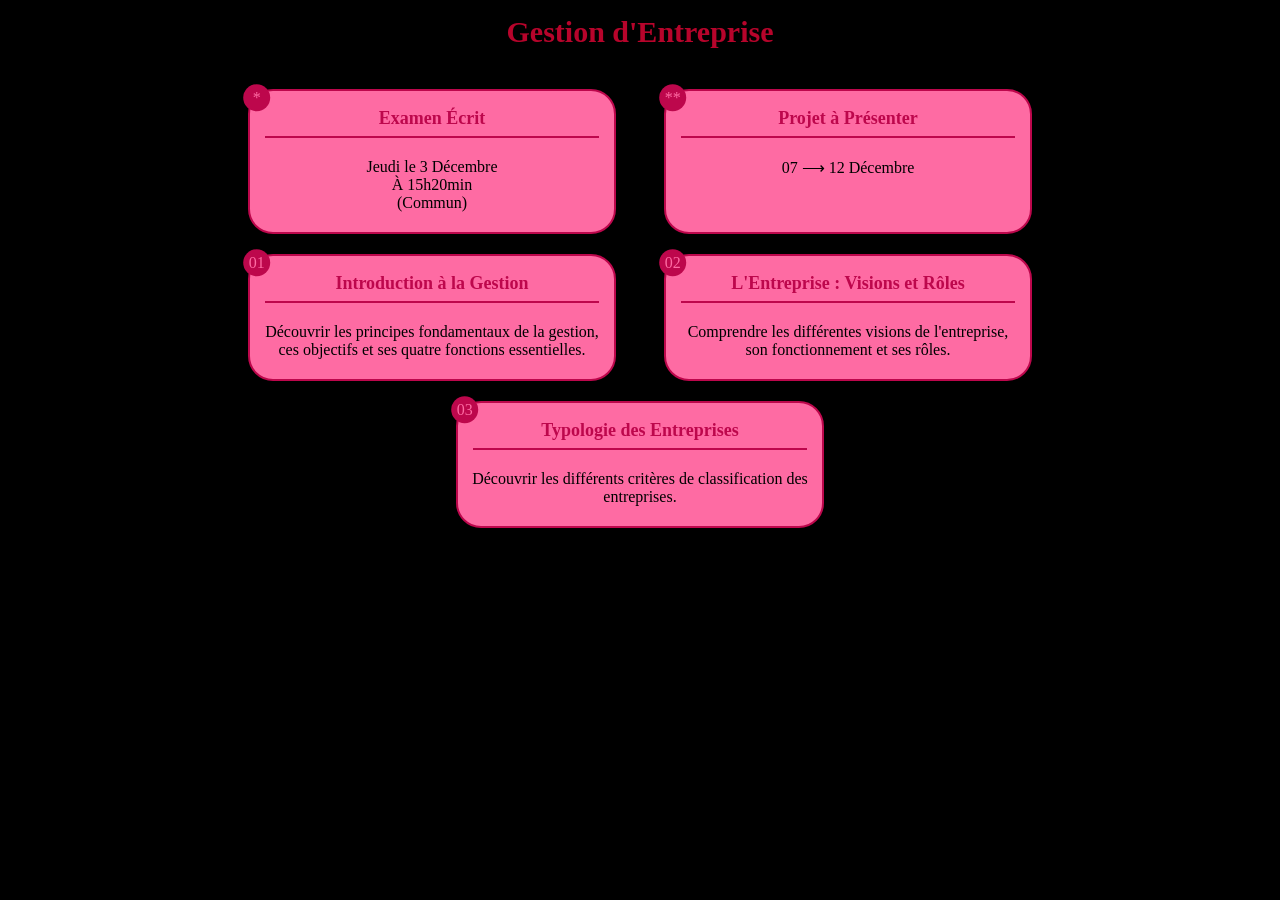
<file: index.html>
<!DOCTYPE html>
<html lang="fr">
<head>
    <meta charset="UTF-8">
    <meta name="viewport" content="width=device-width, initial-scale=1.0">
    <title>Document</title>
    <link rel="stylesheet" href="Cours/style.css">
    <style>
        card-container{
            justify-content:space-evenly;
            align-items: stretch;
        }
        .card{
            all: unset;
            display: block;
            cursor: pointer;
            position: relative;
            border: 2px solid var(--card);
            padding: 10px 10px 20px;
            min-width: 300px;
            width: 40%;
            margin: 10px;

            background-color: var(--card-bg);
            border-radius: 25px;
            text-align: center;
        }
    </style>
</head>
<body>
    <titre>Gestion d'Entreprise</titre>
    <card-container></card-container>
    
    <script>
        const iframe = 
        cardCont = document.querySelector("card-container");
        const courses = {
            "*": {"path": "Cours/Examen.html", "label" : "Examen Écrit", "desc" : "Jeudi le 3 Décembre<br>À 15h20min<br>(Commun)" },
            "**": {"path": "Cours/Projet.html", "label" : "Projet à Présenter", "desc" : "07 &longrightarrow; 12 Décembre" },
            "01": {"path": "Cours/Section 01.html", "label" : "Introduction à la Gestion", "desc" : "Découvrir les principes fondamentaux de la gestion, ces objectifs et ses quatre fonctions essentielles." },
            "02": {"path": "Cours/Section 02.html", "label" : "L'Entreprise : Visions et Rôles", "desc" : "Comprendre les différentes visions de l'entreprise, son fonctionnement et ses rôles." },
            "03": {"path": "Cours/Section 03.html", "label" : "Typologie des Entreprises", "desc" : "Découvrir les différents critères de classification des entreprises." },
        }
        for (const cours of Object.entries(courses)) {
            console.log(cours);
            
            cardCont.innerHTML += `
                <a class="card" target="_self" href="${cours[1].path}">
                    <card-number>${cours[0]}</card-number>
                    <card-title>${cours[1].label}</card-title>
                    <card-content>${cours[1].desc}</card-content>
                </a>
            `
            
        }


    </script>
</body>
</html>
</file>
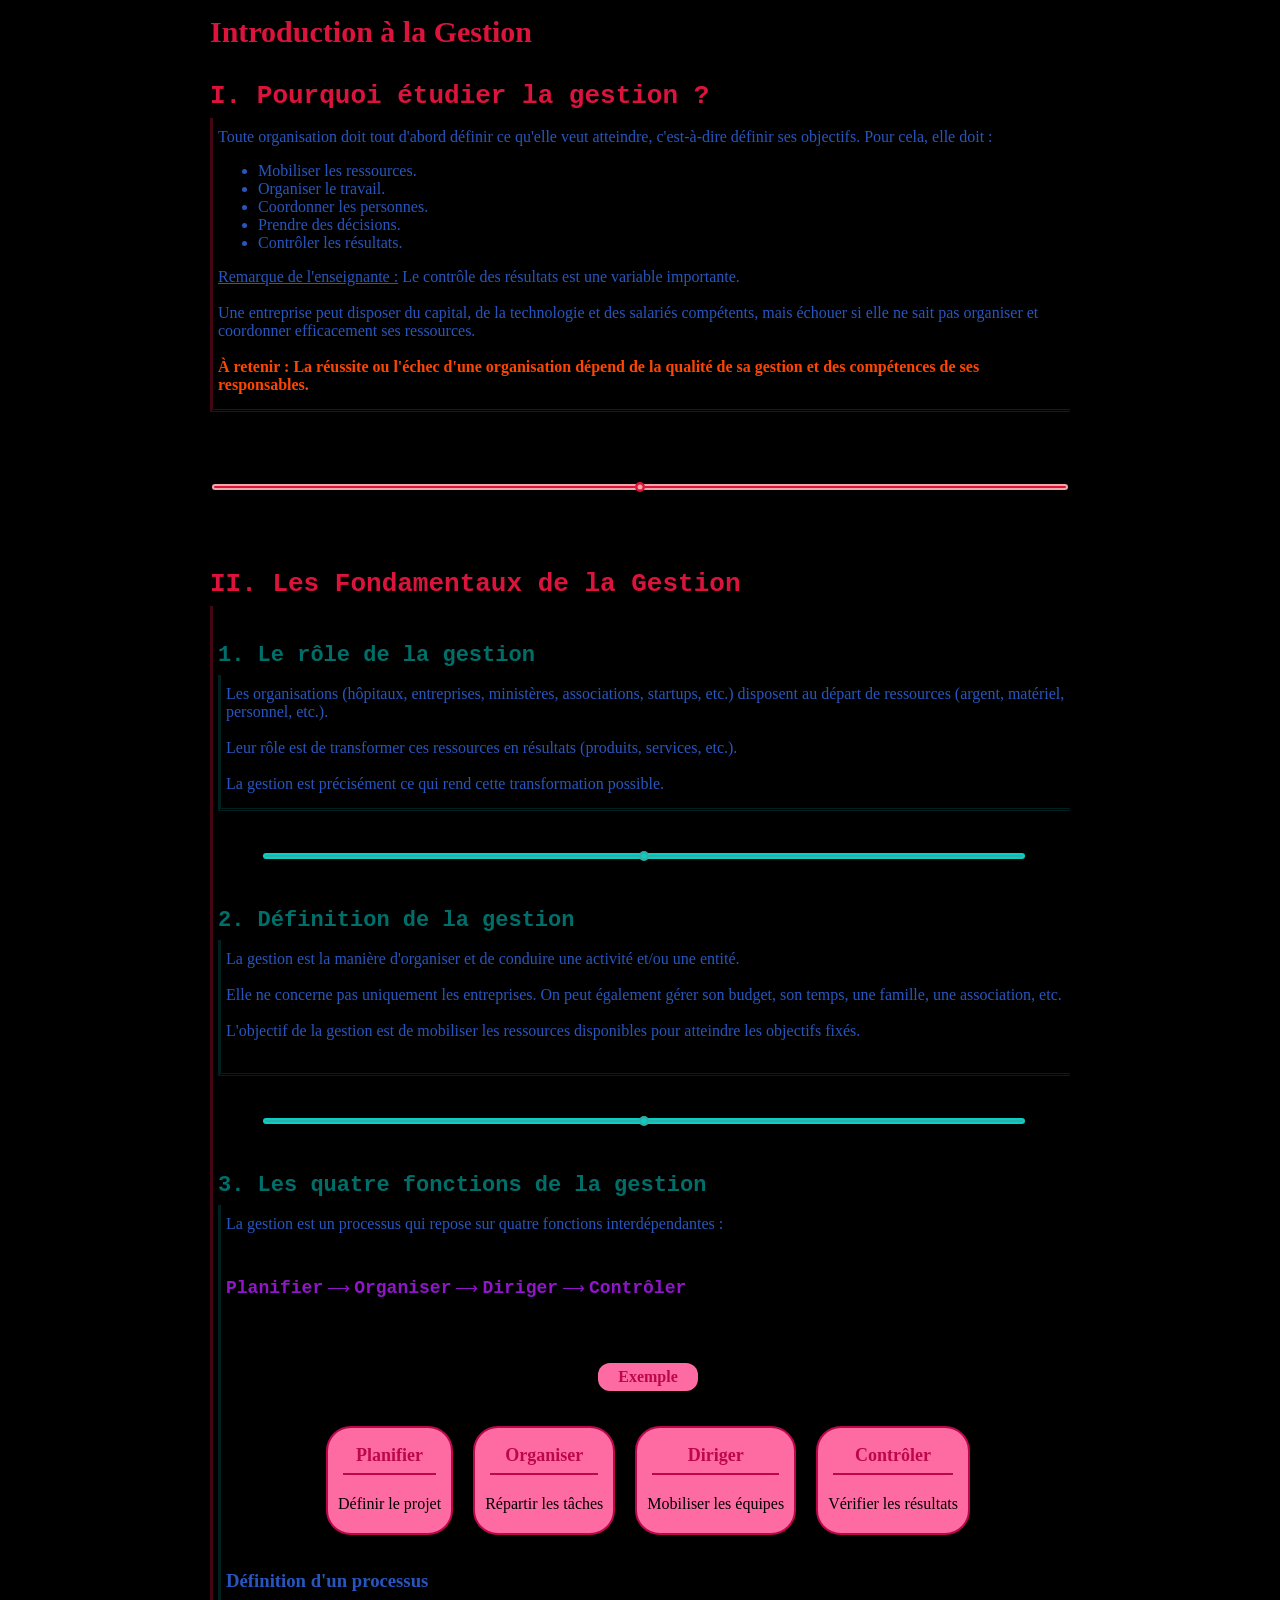
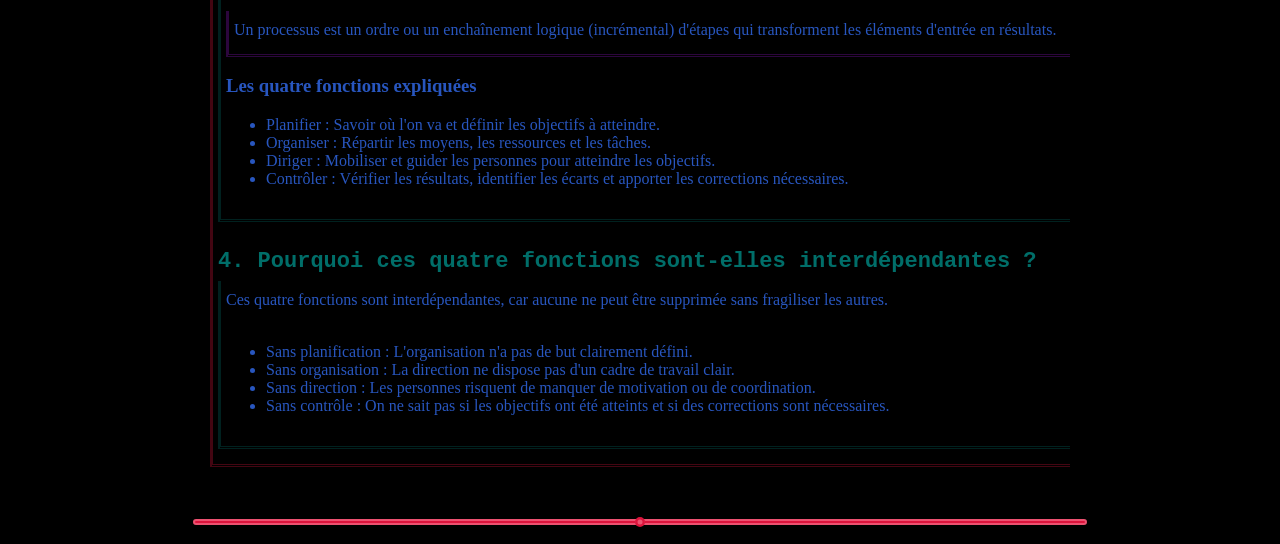
<file: Cours/Chapitre 01.html>
<!DOCTYPE html>
<html lang="en">
<head>
    <meta charset="UTF-8">
    <meta name="viewport" content="width=device-width, initial-scale=1.0">
    <title>La Gestion</title>
    <link rel="stylesheet" href="style.css">
</head>
<body>
<titre pointer onclick="window.location.href='../index.html'" inline-block rouge soft st-w="1" st-c="var(--rouge)">
    Introduction à la Gestion
</titre>

<st1>I. Pourquoi étudier la gestion ?</st1>
        
<pad>
    Toute organisation doit tout d'abord définir ce qu'elle veut atteindre, c'est-à-dire définir ses objectifs. Pour cela, elle doit :
    <ul>
        <li>Mobiliser les ressources.</li>
        <li>Organiser le travail.</li>
        <li>Coordonner les personnes.</li>
        <li>Prendre des décisions.</li>
        <li>Contrôler les résultats.</li> 
        
    </ul>
    <u>Remarque de l'enseignante :</u> Le contrôle des résultats est une variable importante. <br><br>

    Une entreprise peut disposer du capital, de la technologie et des salariés compétents, mais échouer si elle ne sait pas organiser et coordonner efficacement ses ressources. <br><br>
    
    <remarque>À retenir : La réussite ou l'échec d'une organisation dépend de la qualité de sa gestion et des compétences de ses responsables.</remarque>

</pad>

<sep1><sp></sp></sep1>


<st1>II. Les Fondamentaux de la Gestion</st1>
    <pad>
        <st2>1. Le rôle de la gestion</st2>
        <pad>
            Les organisations (hôpitaux, entreprises, ministères, associations, startups, etc.) disposent au départ de ressources (argent, matériel, personnel, etc.).<br><br>
            
            Leur rôle est de transformer ces ressources en résultats (produits, services, etc.).<br><br>
            
            La gestion est précisément ce qui rend cette transformation possible.
    
        </pad>
    

        <sep2><sp></sp></sep2>


        <st2>2. Définition de la gestion</st2>
    
        <pad>
            La gestion est la manière d'organiser et de conduire une activité et/ou une entité. <br><br>
            
            Elle ne concerne pas uniquement les entreprises. On peut également gérer son budget, son temps, une famille, une association, etc. <br><br>
            
            L'objectif de la gestion est de mobiliser les ressources disponibles pour atteindre les objectifs fixés. <br><br>
        </pad>


        <sep2><sp></sp></sep2>


        <st2>3. Les quatre fonctions de la gestion</st2>
    
        <pad>
            La gestion est un processus qui repose sur quatre fonctions interdépendantes : <br><br>
            
            <st3 style="display: inline-block;">Planifier</st3>
            <span style="color: var(--stitre3);">&longrightarrow;</span>
            <st3 style="display: inline-block;">Organiser</st3>
            <span style="color: var(--stitre3);">&longrightarrow;</span>
            <st3 style="display: inline-block;">Diriger</st3>
            <span style="color: var(--stitre3);">&longrightarrow;</span>
            <st3 style="display: inline-block;">Contrôler</st3>
            
            <br><br>
            
            <card-caption>Exemple</card-caption>
            <card-container>
                <card>
                    <card-title>Planifier</card-title>
                    <card-content>Définir le projet</card-content>
                </card>
                <card>
                    <card-title>Organiser</card-title>
                    <card-content>Répartir les tâches</card-content>
                </card>
                <card>
                    <card-title>Diriger</card-title>
                    <card-content>Mobiliser les équipes</card-content>
                </card>
                <card>
                    <card-title>Contrôler</card-title>
                    <card-content>Vérifier les résultats</card-content>
                </card>
            </card-container>
    
            <h3>Définition d'un processus</h3>
            <pad>
                Un processus est un ordre ou un enchaînement logique (incrémental) d'étapes qui transforment les éléments d'entrée en résultats.
            </pad>
            
            <h3>Les quatre fonctions expliquées</h3>
            
            <ul>
                <li>Planifier : Savoir où l'on va et définir les objectifs à atteindre.</li>
                <li>Organiser : Répartir les moyens, les ressources et les tâches.</li>
                <li>Diriger : Mobiliser et guider les personnes pour atteindre les objectifs.</li>
                <li>Contrôler : Vérifier les résultats, identifier les écarts et apporter les corrections nécessaires.</li>
            </ul>
        </pad>


        <st2>4. Pourquoi ces quatre fonctions sont-elles interdépendantes ?</st2>
        <pad>
            Ces quatre fonctions sont interdépendantes, car aucune ne peut être supprimée sans fragiliser les autres. <br><br>
            
            <ul>
                <li>Sans planification : L'organisation n'a pas de but clairement défini.</li>
                <li>Sans organisation : La direction ne dispose pas d'un cadre de travail clair.</li>
                <li>Sans direction : Les personnes risquent de manquer de motivation ou de coordination.</li>
                <li>Sans contrôle : On ne sait pas si les objectifs ont été atteints et si des corrections sont nécessaires.</li>
    
            </ul>
        </pad>
    </pad>
<sep0><sp></sp></sep0>
</body>
</html>
</file>
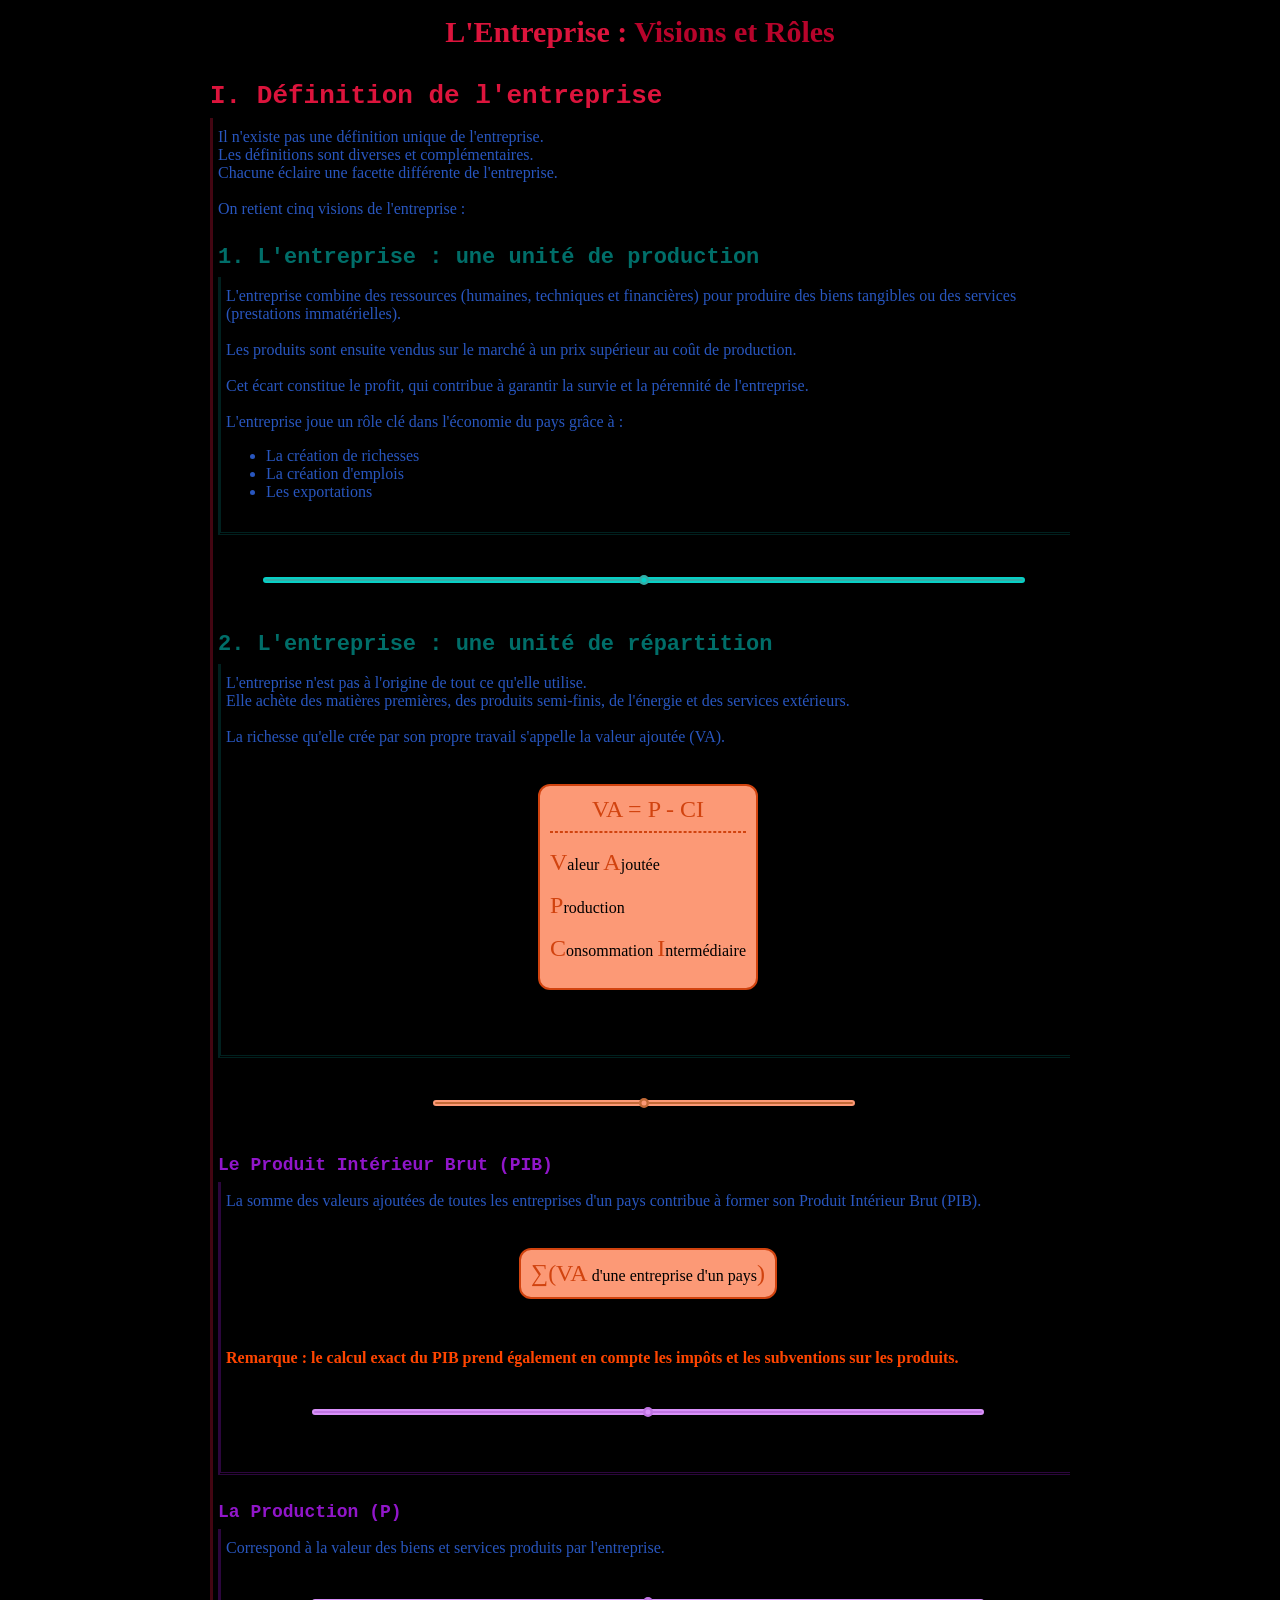
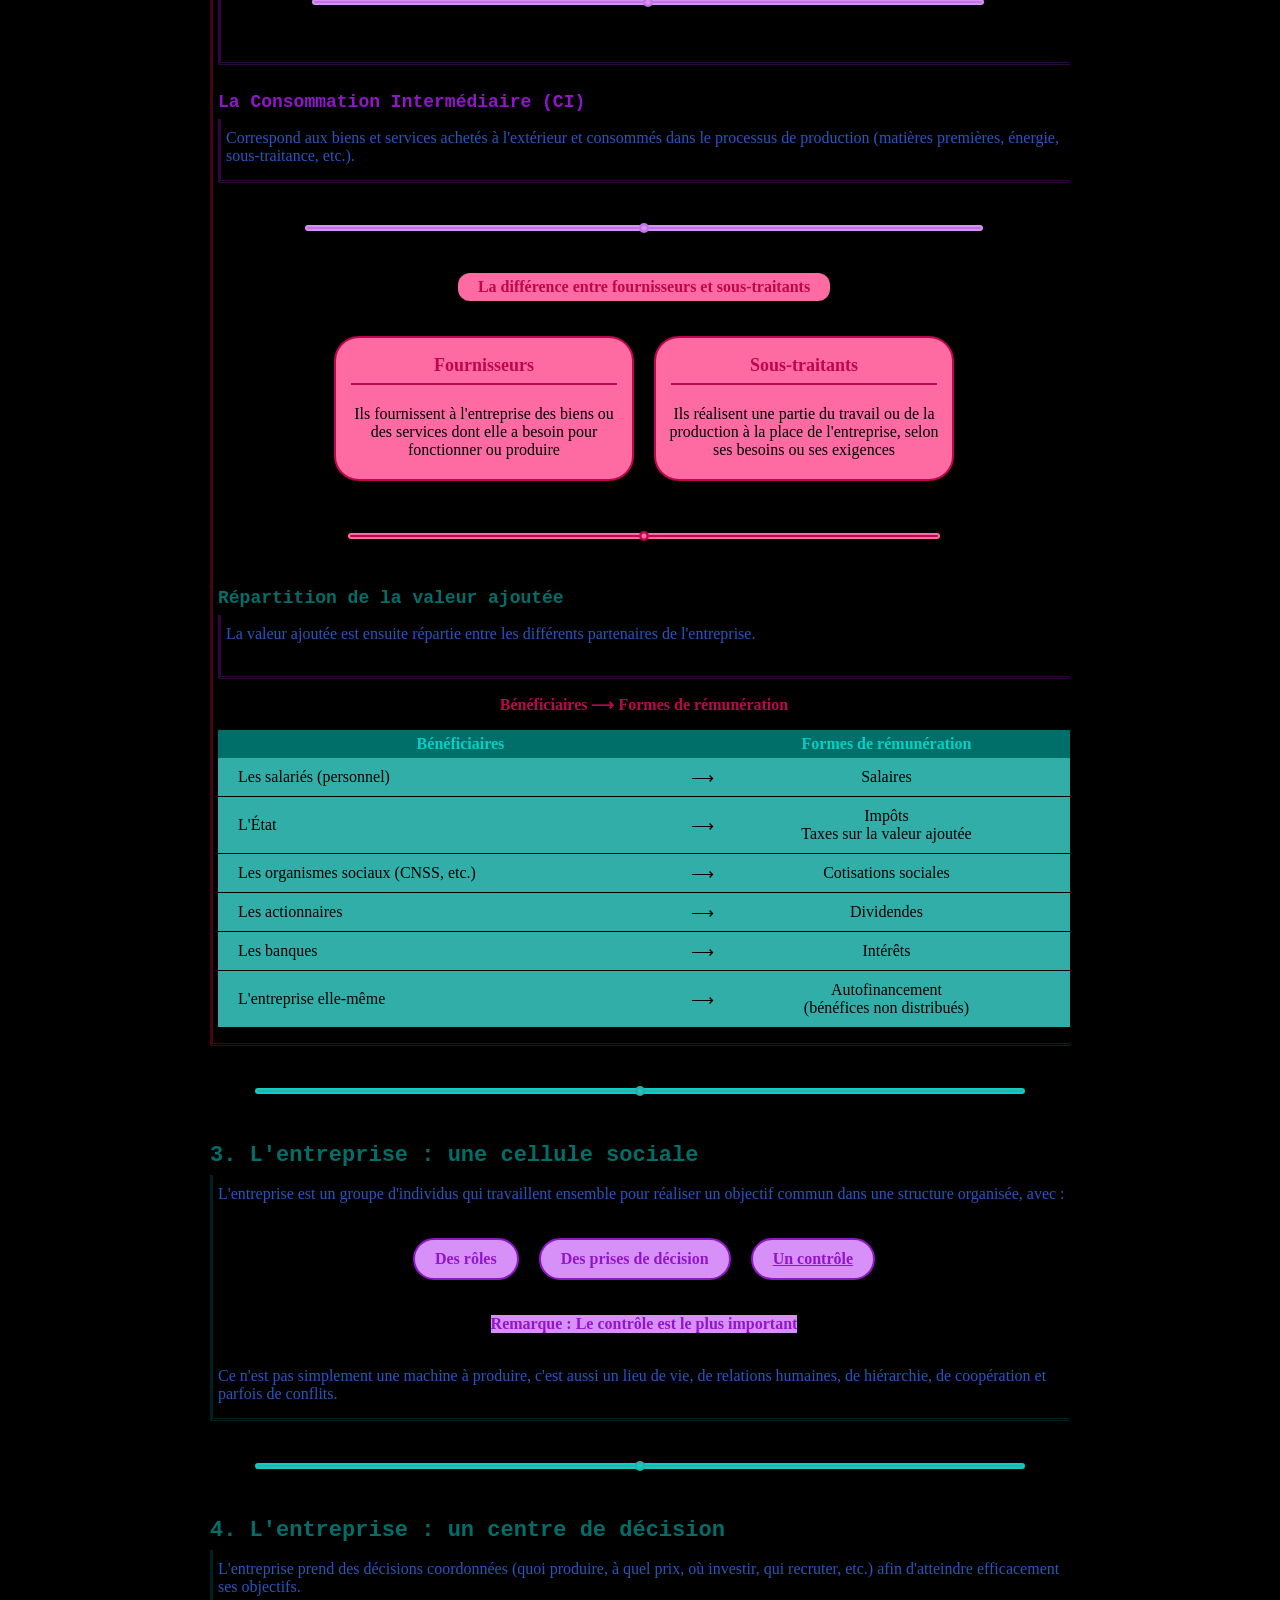
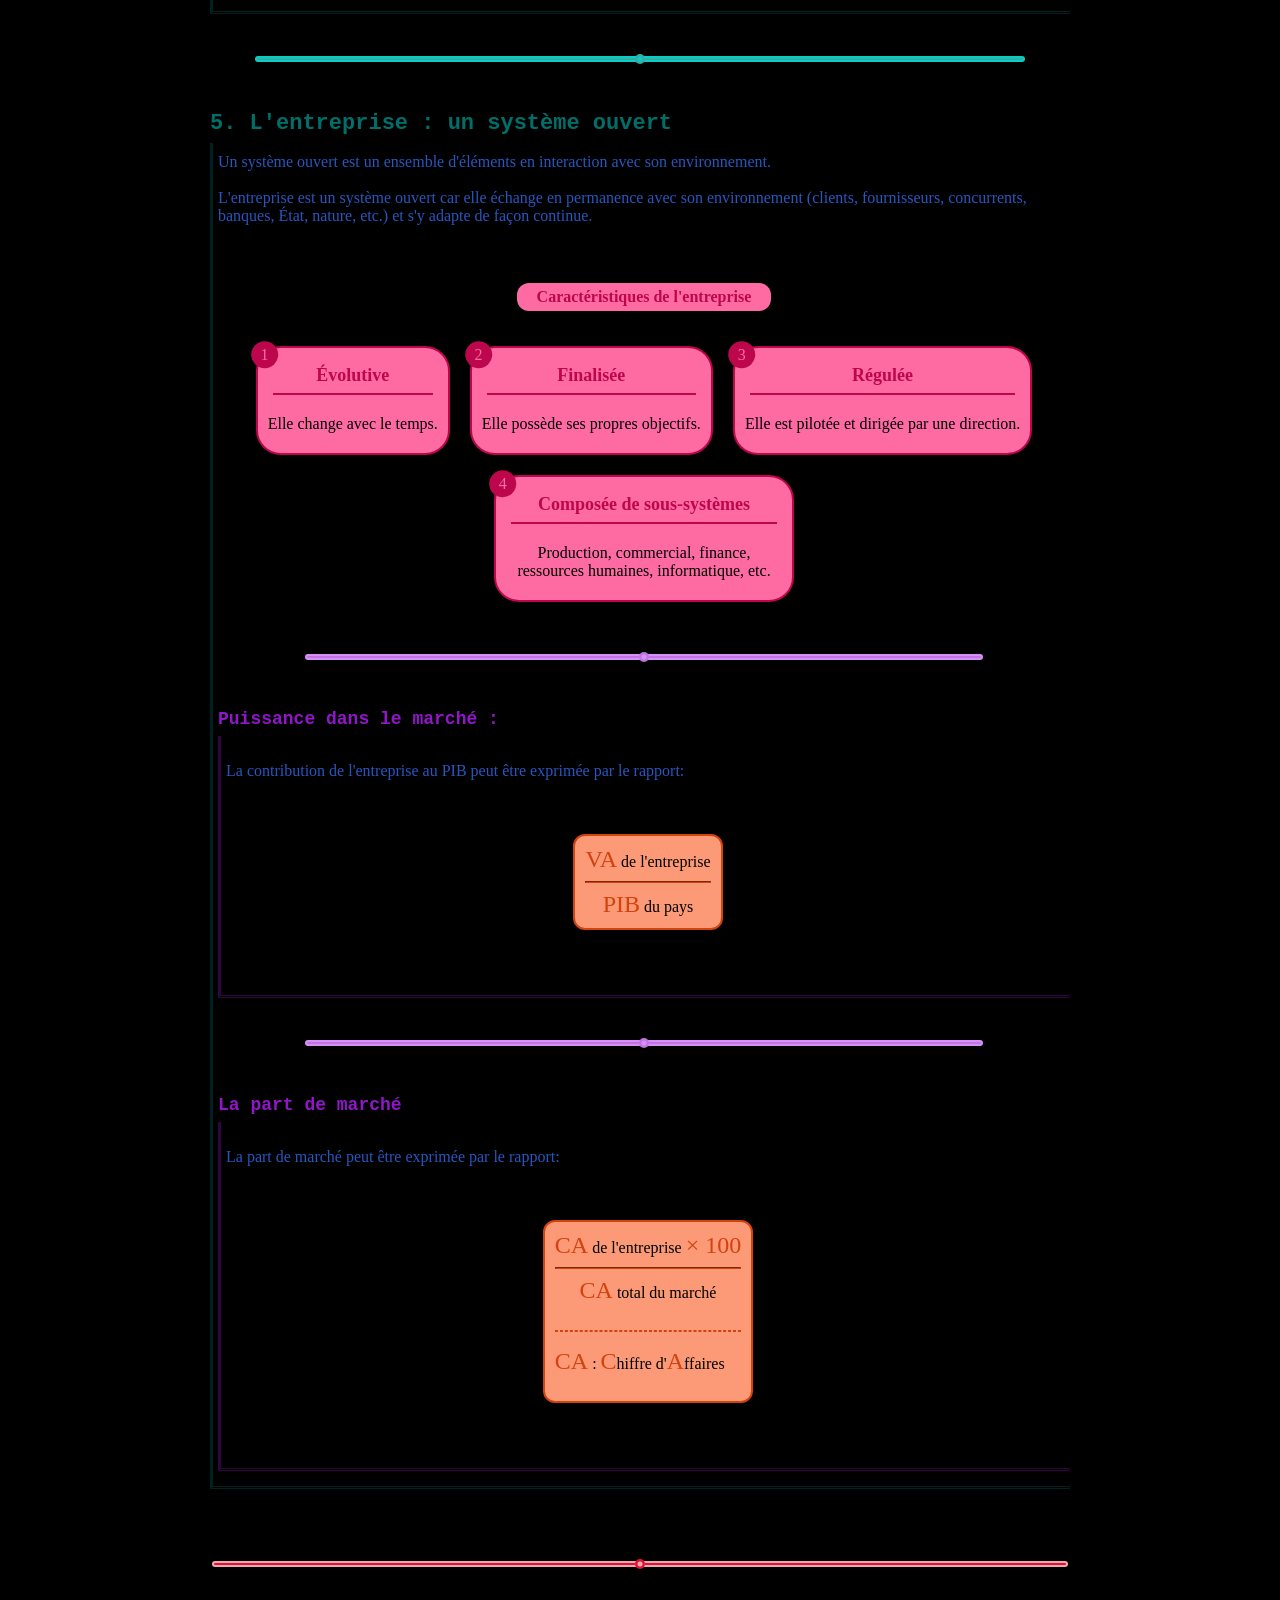
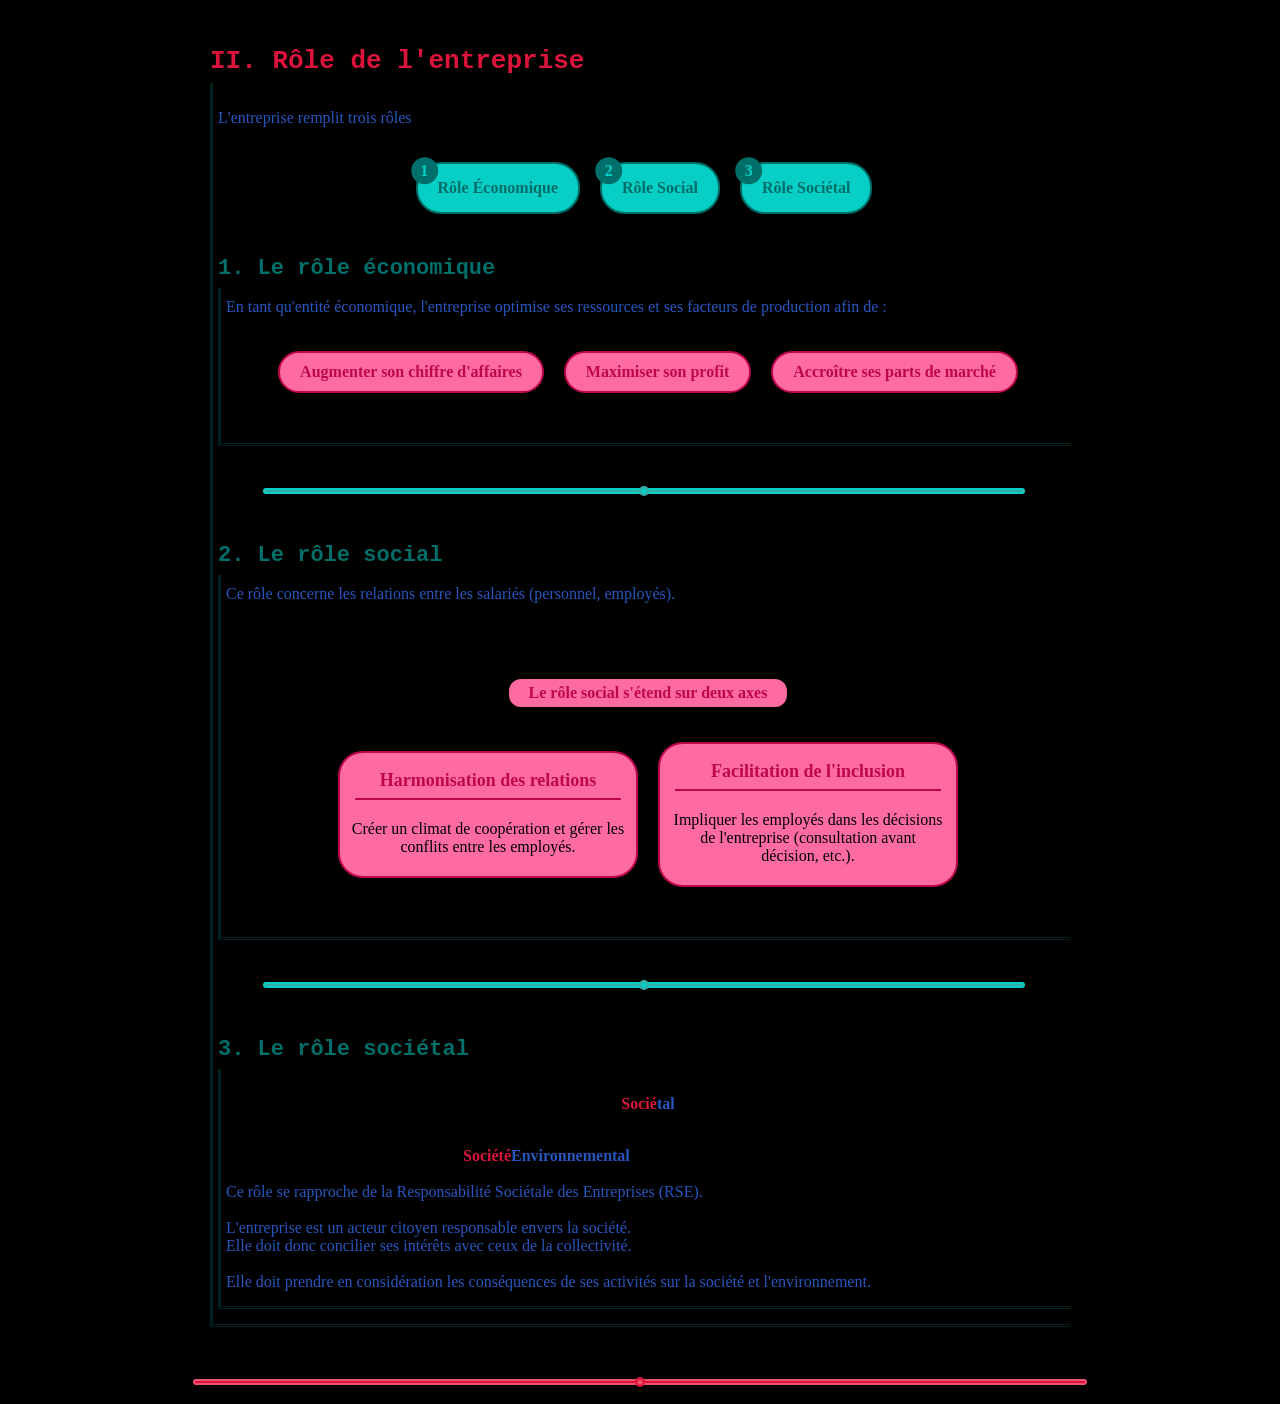
<file: Cours/Chapitre 02.html>
<!DOCTYPE html>
<html lang="fr">
<head>
    <meta charset="UTF-8">
    <meta name="viewport" content="width=device-width, initial-scale=1.0">
    <title>Document</title>
    <!-- <style>body{white-space: pre-line;}</style> -->
    <link rel="stylesheet" href="style.css">
</head>
<body>
<titre pointer onclick="window.location.href='../index.html'">
    <stylo inline-block rouge soft st-w="1" st-c="var(--rouge)">L'Entreprise : </stylo>
    Visions et Rôles
</titre>

<st1>I. Définition de l'entreprise</st1>
<pad>
    Il n'existe pas une définition unique de l'entreprise. <br>
    Les définitions sont diverses et complémentaires. <br>
    Chacune éclaire une facette différente de l'entreprise.<br>
<br>
    On retient cinq visions de l'entreprise :<br>

    <st2>1. L'entreprise : une unité de production</st2>
    <pad>
        L'entreprise combine des ressources (humaines, techniques et financières) pour produire des biens tangibles ou des services (prestations immatérielles).<br>
<br>
        Les produits sont ensuite vendus sur le marché à un prix supérieur au coût de production.<br>
<br>
        Cet écart constitue le profit, qui contribue à garantir la survie et la pérennité de l'entreprise.<br>
<br>
        L'entreprise joue un rôle clé dans l'économie du pays grâce à :

        <ul>
            <li>La création de richesses</li>
            <li>La création d'emplois</li>
            <li>Les exportations</li>
        </ul>
    </pad>
    
<sep2><sp></sp></sep2>

    <st2>2. L'entreprise : une unité de répartition</st2>
    <pad>
        L'entreprise n'est pas à l'origine de tout ce qu'elle utilise. <br>
        Elle achète des matières premières, des produits semi-finis, de l'énergie et des services extérieurs. <br>
<br>
        La richesse qu'elle crée par son propre travail s'appelle la valeur ajoutée (VA). <br>
<br>
        <formule-bloc class="center-element">
            <div class="center-text">
                <formule>VA = P - CI</formule>

            </div>
            <hr style="border: 1px dashed var(--formule);">
            <div>
                <p><formule>V</formule>aleur <formule>A</formule>joutée</p>
                <p><formule>P</formule>roduction</p>
                <p><formule>C</formule>onsommation <formule>I</formule>ntermédiaire</p>
            </div>
        </formule-bloc>
    </pad>
<sepF><sp></sp></sepF>

        <st3>Le Produit Intérieur Brut (PIB)</st3>
        <pad>
            La somme des valeurs ajoutées de toutes les entreprises d'un pays contribue à former son Produit Intérieur Brut (PIB). <br><br>
            <formule-bloc class="center-element">
                <formule>&sum;(VA </formule> d'une entreprise d'un pays<formule>)</formule>
            </formule-bloc>
            <remarque>Remarque : le calcul exact du PIB prend également en compte les impôts et les subventions sur les produits.</remarque>
            <sep3><sp></sp></sep3>
        </pad>


        <st3>La Production (P)</st3>
        <pad>
            Correspond à la valeur des biens et services produits par l'entreprise.
            <sep3><sp></sp></sep3>
        </pad>


        <st3>La Consommation Intermédiaire (CI)</st3>
        <pad>
            Correspond aux biens et services achetés à l'extérieur et consommés dans le processus de production (matières premières, énergie, sous-traitance, etc.).
        </pad>

<sep3><sp></sp></sep3>

        <card-caption>La différence entre fournisseurs et sous-traitants</card-caption>

        <card-container>
            <card>
                <card-title>Fournisseurs</card-title>
                <card-content>Ils fournissent à l'entreprise des biens ou des services dont elle a besoin pour fonctionner ou produire</card-content>
            </card>
            <card>
                <card-title>Sous-traitants</card-title>
                <card-content>Ils réalisent une partie du travail ou de la production à la place de l'entreprise, selon ses besoins ou ses exigences</card-content>
            </card>
        </card-container>

<sepC><sp></sp></sepC>

        <st2 style="font-size: 18px">Répartition de la valeur ajoutée</st2>

            
        <pad>
            La valeur ajoutée est ensuite répartie entre les différents partenaires de l'entreprise. <br><br>
        </pad>
        <p block mb="20" t-centre size="18" gras rose>
            Bénéficiaires &longrightarrow; Formes de rémunération
        </p>
        <table-holder>
            <table class="vers">
                <tr>
                    <th>Bénéficiaires</th>
                    <th>Formes de rémunération</th>
                </tr>
                <tr>
                    <td>Les salariés (personnel)</td>
                    <td>Salaires</td>
                </tr>
                <tr>
                    <td>L'État</td>
                    <td>Impôts <br> Taxes sur la valeur ajoutée</td>
                </tr>
                <tr>
                    <td>Les organismes sociaux (CNSS, etc.)</td>
                    <td>Cotisations sociales</td>
                </tr>
                <tr>
                    <td>Les actionnaires</td>
                    <td>Dividendes</td>
                </tr>
                <tr>
                    <td>Les banques</td>
                    <td>Intérêts</td>
                </tr>
                <tr>
                    <td>L'entreprise elle-même</td>
                    <td>Autofinancement <br>(bénéfices non distribués)</td>
                </tr>
            </table>
        </table-holder>
    </pad>

<sep2><sp></sp></sep2>

    <st2>3. L'entreprise : une cellule sociale</st2>
    <pad>
        L'entreprise est un groupe d'individus qui travaillent ensemble pour réaliser un objectif commun dans une structure organisée, avec :
        <card-container>
            <card-cell3>
                Des rôles
            </card-cell3>
            <card-cell3>
                Des prises de décision
            </card-cell3>
            <card-cell3>
                <u>Un contrôle</u>
            </card-cell3>
        </card-container>
        <p w-fit-cont mauve bgc-lmauve gras e-centre p-in="10" p-bl="2" brd-rad="12" sousligne>
            Remarque : Le contrôle est le plus important
        </p> 
        <br>

        Ce n'est pas simplement une machine à produire, c'est aussi un lieu de vie, de relations humaines, de hiérarchie, de coopération et parfois de conflits.


    </pad>

<sep2><sp></sp></sep2>

    <st2>4. L'entreprise : un centre de décision</st2>
    <pad>
        L'entreprise prend des décisions coordonnées (quoi produire, à quel prix, où investir, qui recruter, etc.) afin d'atteindre efficacement ses objectifs.


    </pad>

<sep2><sp></sp></sep2>

    <st2>5. L'entreprise : un système ouvert</st2>
    <pad>
        Un système ouvert est un ensemble d'éléments en interaction avec son environnement. <br><br>

        L'entreprise est un système ouvert car elle échange en permanence avec son environnement (clients, fournisseurs, concurrents, banques, État, nature, etc.) et s'y adapte de façon continue. <br><br>

        <card-caption>Caractéristiques de l'entreprise</card-caption>
        <card-container>
            <card>
                <card-number>1</card-number>
                <card-title>Évolutive</card-title>
                <card-content>Elle change avec le temps.</card-content>
            </card>
            <card>
                <card-number>2</card-number>
                <card-title>Finalisée</card-title>
                <card-content>Elle possède ses propres objectifs.</card-content>
            </card>
            <card>
                <card-number>3</card-number>
                <card-title>Régulée</card-title>
                <card-content>Elle est pilotée et dirigée par une direction.</card-content>
            </card>
            <card>
                <card-number>4</card-number>
                <card-title>Composée de sous-systèmes</card-title>
                <card-content>Production, commercial, finance, ressources humaines, informatique, etc.</card-content>
            </card>
        </card-container>

<sep3><sp></sp></sep3>

        <st3>Puissance dans le marché : </st3>
        <pad>
            <p e-center>La contribution de l'entreprise au PIB peut être exprimée par le rapport:</p><br>

            <formule-bloc class="center-element">
                <div class="center-text">
                    <formule>VA</formule> de l'entreprise
                    <hr style="border-color: var(--formule);">
                    <formule>PIB</formule> du pays
                </div>

            </formule-bloc>

        </pad>

<sep3><sp></sp></sep3>

        <st3>La part de marché</st3>

        <pad>
            <p e-center>La part de marché peut être exprimée par le rapport: </p><br>
            <formule-bloc class="center-element">
                <div class="center-text">
                    <formule>CA</formule> de l'entreprise <formule> &times; 100 </formule>
                    <hr style="border-color: var(--formule);">
                    <formule>CA</formule> total du marché
                </div> <br>
                <hr style="border: 1px dashed var(--formule);">
                <p><formule>CA</formule> : <formule>C</formule>hiffre d'<formule>A</formule>ffaires</p>
            </formule-bloc>
        </pad>

    </pad>
</pad>























<sep1><sp></sp></sep1>

<st1>II. Rôle de l'entreprise</st1>
<pad>
    <p e-center>L'entreprise remplit trois rôles</p>
    <card-container>
        <card-cell2>
            <card-number>1</card-number>
            Rôle Économique
        </card-cell2>
        <card-cell2>
            <card-number>2</card-number>
            Rôle Social
        </card-cell2>
        <card-cell2>
            <card-number>3</card-number>
            Rôle Sociétal
        </card-cell2>
    </card-container>

    <st2>1. Le rôle économique</st2>
    <pad>
        En tant qu'entité économique, l'entreprise optimise ses ressources et ses facteurs de production afin de :
        <card-container>
            <card-cell>
                    Augmenter son chiffre d'affaires
            </card-cell>
            <card-cell>
                    Maximiser son profit
            </card-cell>
            <card-cell>
                    Accroître ses parts de marché
            </card-cell>

        </card-container>
        <ul>
        </ul>
    </pad>

<sep2><sp></sp></sep2>


    <st2>2. Le rôle social</st2>
    <pad>
        Ce rôle concerne les relations entre les salariés (personnel, employés). <br><br>
<br>
        <card-caption>Le rôle social s'étend sur deux axes</card-caption>
        <card-container>
            <card>
                <card-title>Harmonisation des relations</card-title>
                <card-content>Créer un climat de coopération et gérer les conflits entre les employés.</card-content>
            </card>
            <card>
                <card-title>Facilitation de l'inclusion</card-title>
                <card-content>Impliquer les employés dans les décisions de l'entreprise (consultation avant décision, etc.).</card-content>
            </card>
        </card-container>
    </pad>

<sep2><sp></sp></sep2>


    <st2>3. Le rôle sociétal</st2>
    <pad>
        <div style="max-width: 100%;overflow: auto;">
            <div style=" width: 370px;" e-centre t-centre bgc="var(--steal)" gras brd-rad="25" p-in="20" p-bl="30">
                <div>
                    <p><span rouge>Socié</span><span blue>tal</span></p>
                </div><br>
                <div flex-just-cont="space-between">
                    <span rouge block w="160" t-deb brd-b-w="2" brd-b-s="solid" brd-b-c="var(--rouge)">
                        Société
                    </span>
                    <!-- <blank block w="50"></blank> -->
                    <span blue block w="160" t-fin brd-b-w="2" brd-b-s="solid" brd-b-c="var(--blue)">
                        Environnemental
                    </span>
                </div>
            </div>
        </div>
        <br>
        Ce rôle se rapproche de la Responsabilité Sociétale des Entreprises (RSE). <br><br>

        L'entreprise est un acteur citoyen responsable envers la société.  <br>Elle doit donc concilier ses intérêts avec ceux de la collectivité. <br><br>

        Elle doit prendre en considération les conséquences de ses activités sur la société et l'environnement.
    </pad>
    
</pad>
<sep0><sp></sp></sep0>
</body>
</html>
</file>
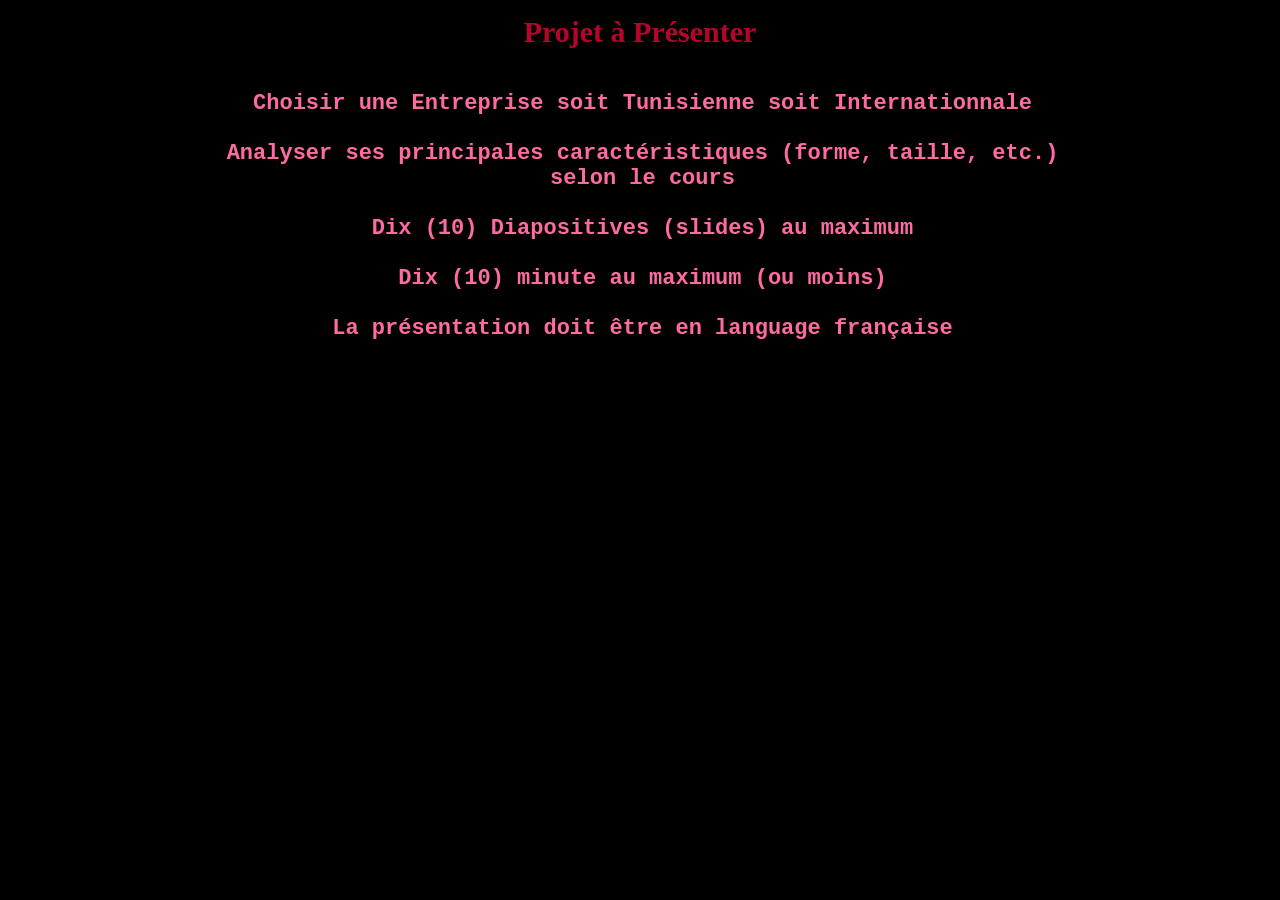
<file: Cours/Projet.html>
<!DOCTYPE html>
<html lang="fr">
<head>
    <meta charset="UTF-8">
    <meta name="viewport" content="width=device-width, initial-scale=1.0">
    <title>Projet</title>
    <link rel="stylesheet" href="style.css">
</head>
<body>
    <titre pointer onclick="window.location.href='../index.html'">Projet à Présenter</titre>
    <pad>
        <st2 t-centre lrose>
            Choisir une Entreprise soit Tunisienne soit Internationnale <br><br>

            Analyser ses principales caractéristiques (forme, taille, etc.) selon le cours <br><br>

            Dix (10) Diapositives (slides) au maximum <br><br>

            Dix (10) minute au maximum (ou moins) <br><br>

            La présentation doit être en language française
        </st2>
    </pad>
</body>
</html>
</file>
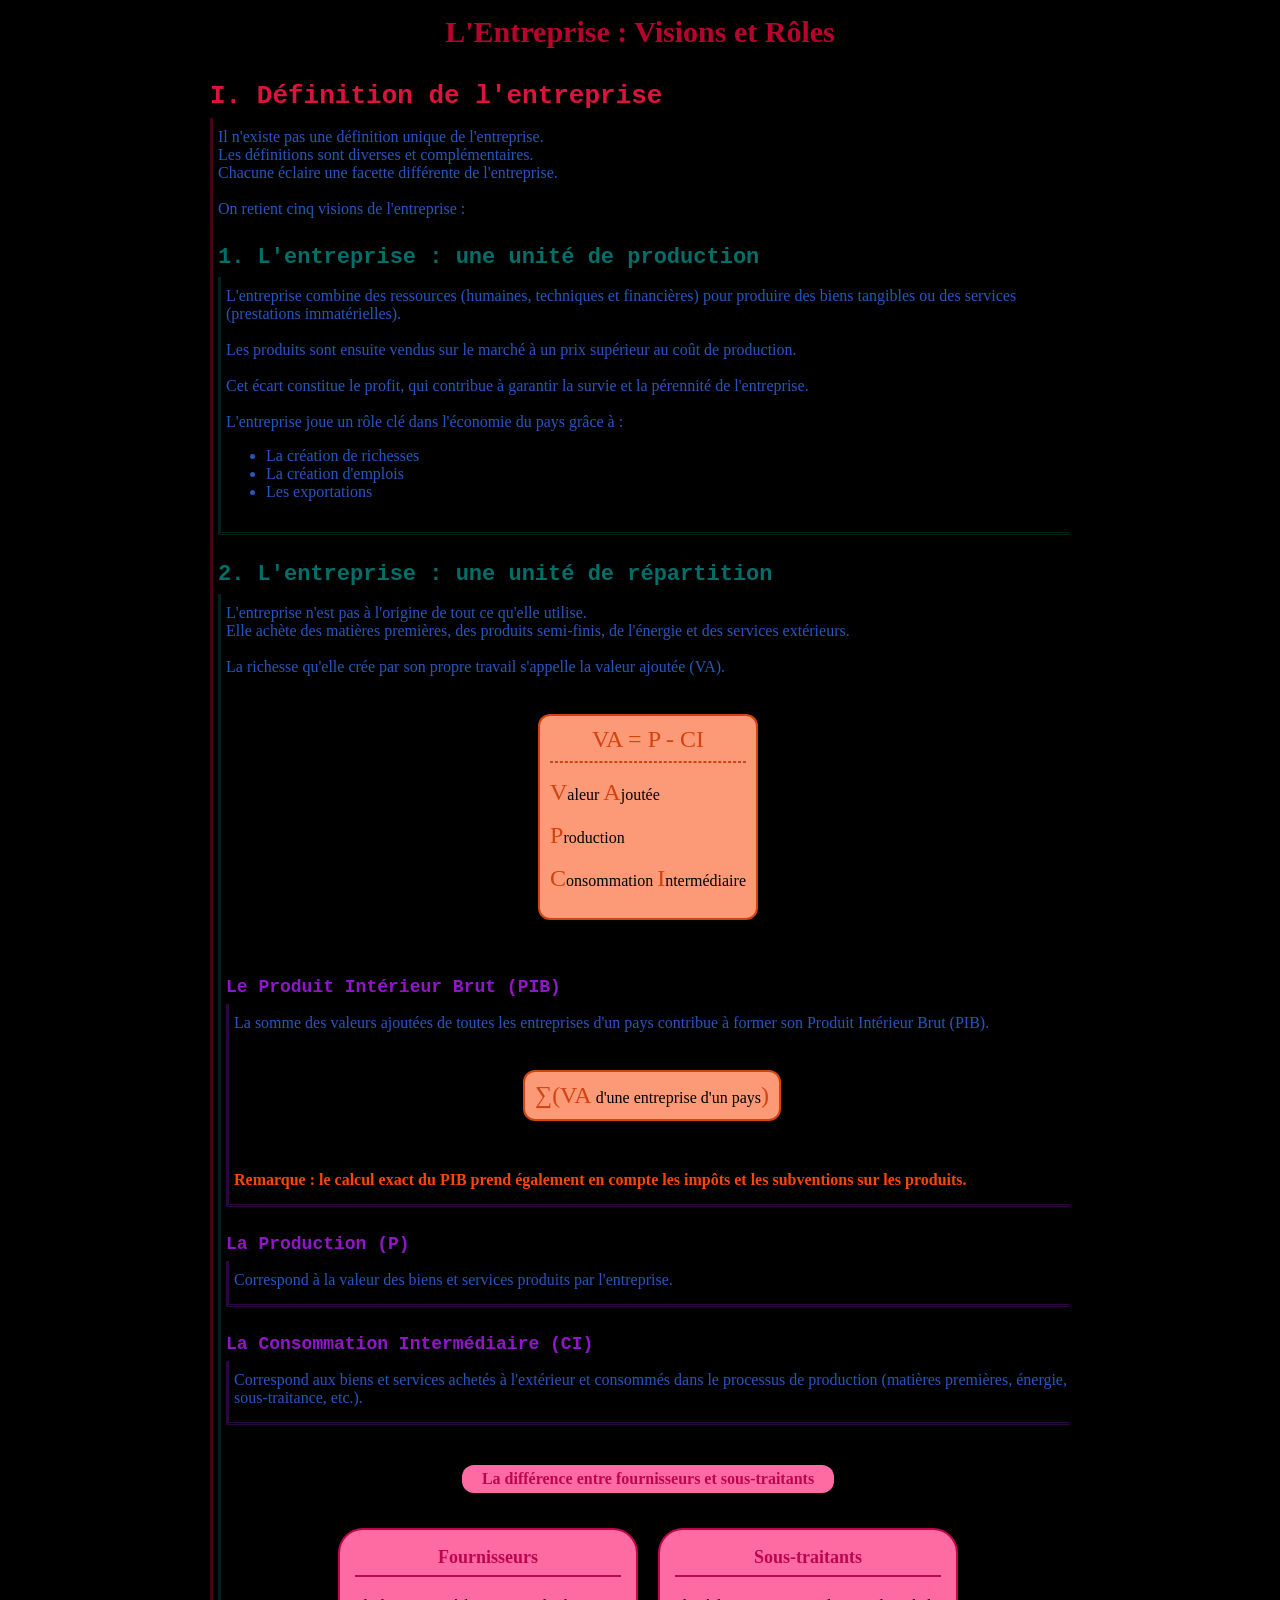
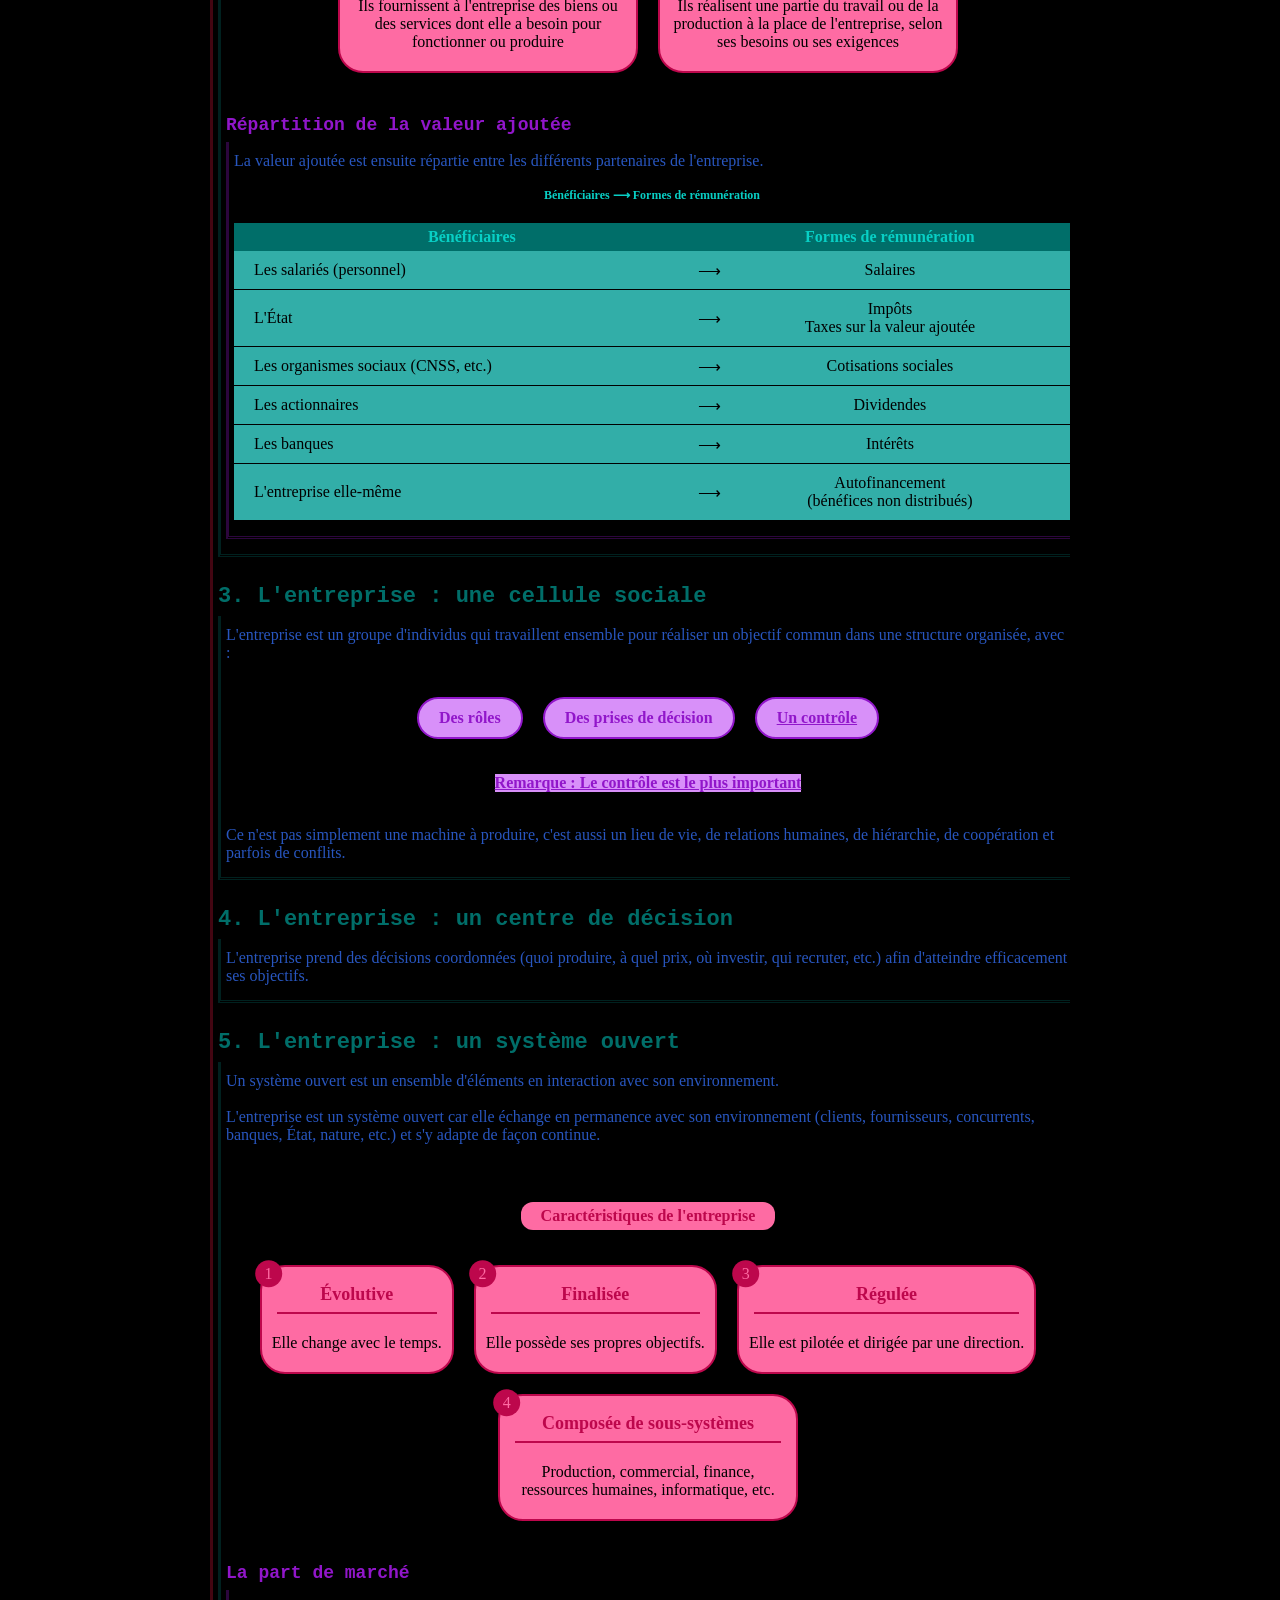
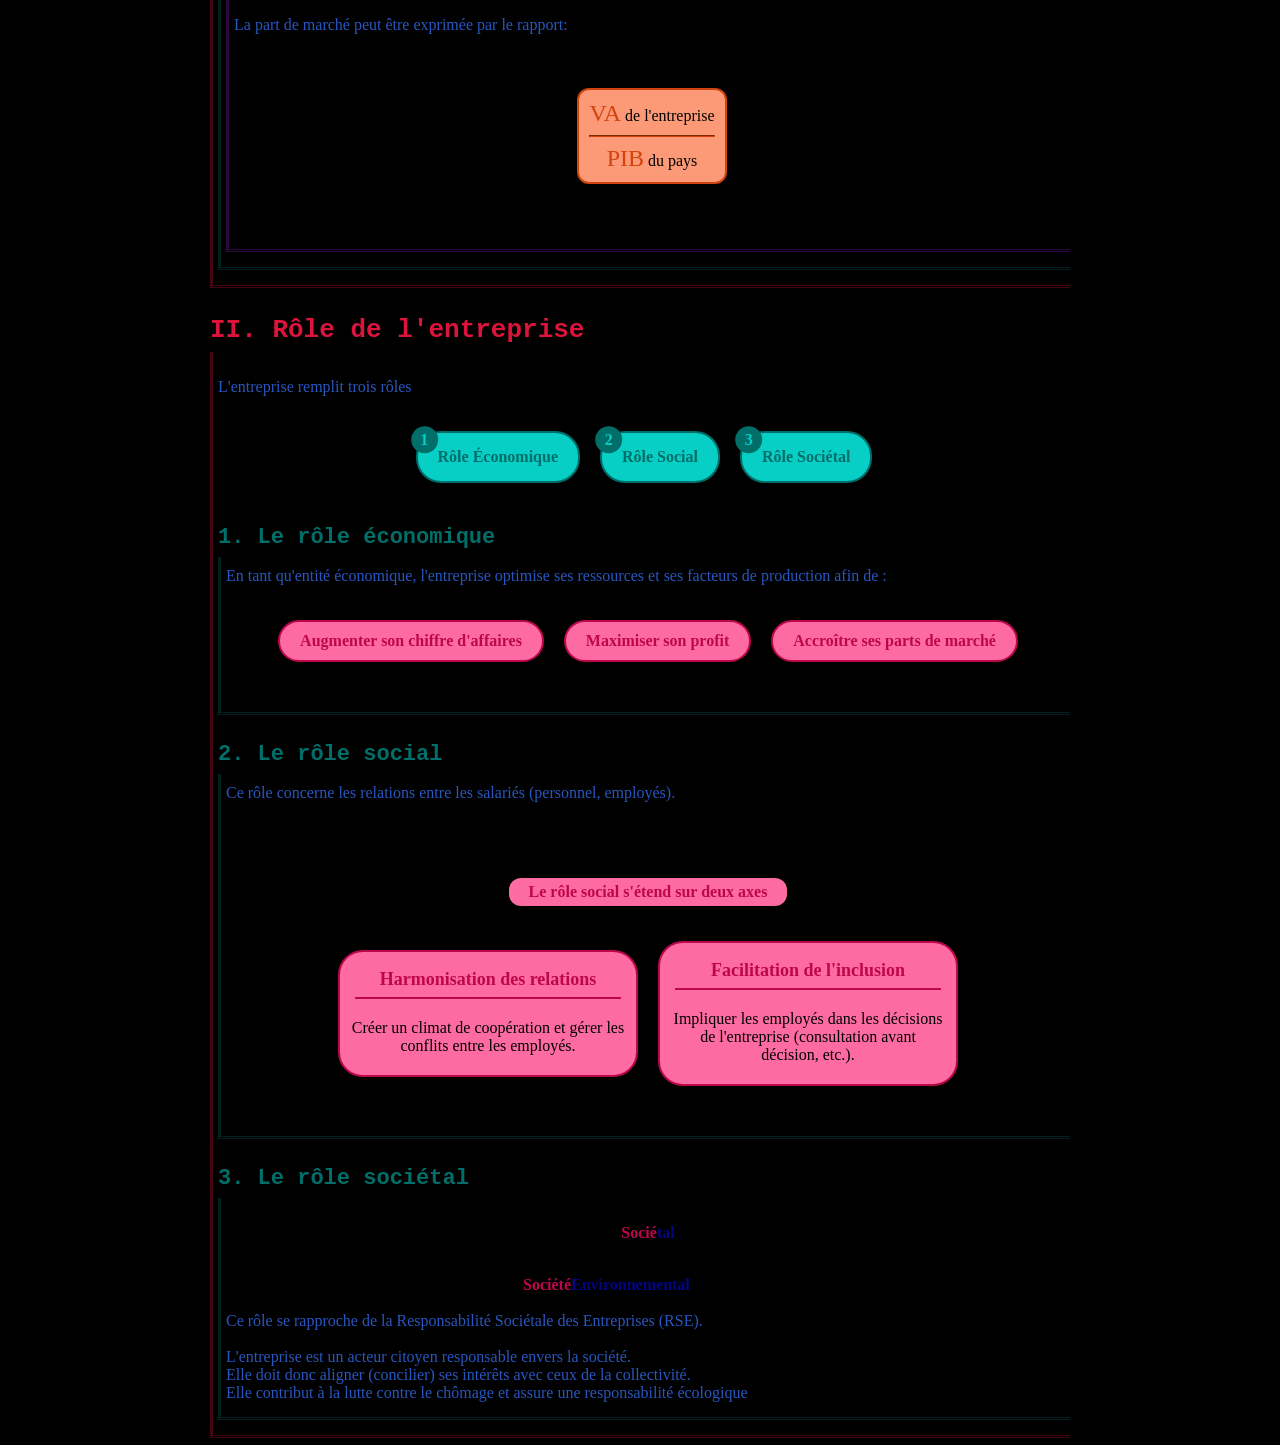
<file: Cours/Section 02.html>
<!DOCTYPE html>
<html lang="fr">
<head>
    <meta charset="UTF-8">
    <meta name="viewport" content="width=device-width, initial-scale=1.0">
    <title>L'Entreprise : Visions et Rôles

    </title>
    <!-- <style>body{white-space: pre-line;}</style> -->
    <link rel="stylesheet" href="style.css">
</head>
<body>
<titre pointer onclick="window.location.href='../index.html'">
    L'Entreprise : Visions et Rôles
</titre>

<st1>I. Définition de l'entreprise</st1>
<pad>
    Il n'existe pas une définition unique de l'entreprise. <br>
    Les définitions sont diverses et complémentaires. <br>
    Chacune éclaire une facette différente de l'entreprise.<br>
<br>
    On retient cinq visions de l'entreprise :<br>

    <st2>1. L'entreprise : une unité de production</st2>
    <pad>
        L'entreprise combine des ressources (humaines, techniques et financières) pour produire des biens tangibles ou des services (prestations immatérielles).<br>
<br>
        Les produits sont ensuite vendus sur le marché à un prix supérieur au coût de production.<br>
<br>
        Cet écart constitue le profit, qui contribue à garantir la survie et la pérennité de l'entreprise.<br>
<br>
        L'entreprise joue un rôle clé dans l'économie du pays grâce à :

        <ul>
            <li>La création de richesses</li>
            <li>La création d'emplois</li>
            <li>Les exportations</li>
        </ul>
    </pad>
    
<!-- <sep2><sp></sp></sep2> -->

    <st2>2. L'entreprise : une unité de répartition</st2>
    <pad>
        L'entreprise n'est pas à l'origine de tout ce qu'elle utilise. <br>
        Elle achète des matières premières, des produits semi-finis, de l'énergie et des services extérieurs. <br>
<br>
        La richesse qu'elle crée par son propre travail s'appelle la valeur ajoutée (VA). <br>
<br>
        <formule-bloc class="center-element">
            <div class="center-text">
                <formule>VA = P - CI</formule>

            </div>
            <hr style="border: 1px dashed var(--formule);">
            <div>
                <p><formule>V</formule>aleur <formule>A</formule>joutée</p>
                <p><formule>P</formule>roduction</p>
                <p><formule>C</formule>onsommation <formule>I</formule>ntermédiaire</p>
            </div>
        </formule-bloc>
        <!-- <sepF><sp></sp></sepF> -->
        
        <st3>Le Produit Intérieur Brut (PIB)</st3>
        <pad>
            La somme des valeurs ajoutées de toutes les entreprises d'un pays contribue à former son Produit Intérieur Brut (PIB). <br><br>
            <formule-bloc class="center-element">
                <formule>&sum;(VA </formule> d'une entreprise d'un pays<formule>)</formule>
        </formule-bloc>
        <remarque>Remarque : le calcul exact du PIB prend également en compte les impôts et les subventions sur les produits.</remarque>
        <!-- <sep3><sp></sp></sep3> -->
    </pad>


        <st3>La Production (P)</st3>
        <pad>
            Correspond à la valeur des biens et services produits par l'entreprise.
            <!-- <sep3><sp></sp></sep3> -->
        </pad>

        
        <st3>La Consommation Intermédiaire (CI)</st3>
        <pad>
            Correspond aux biens et services achetés à l'extérieur et consommés dans le processus de production (matières premières, énergie, sous-traitance, etc.).
        </pad>
        
        <!-- <sep3><sp></sp></sep3> -->
        
        <card-caption>La différence entre fournisseurs et sous-traitants</card-caption>
        
        <card-container>
            <card>
                <card-title>Fournisseurs</card-title>
                <card-content>Ils fournissent à l'entreprise des biens ou des services dont elle a besoin pour fonctionner ou produire</card-content>
            </card>
            <card>
                <card-title>Sous-traitants</card-title>
                <card-content>Ils réalisent une partie du travail ou de la production à la place de l'entreprise, selon ses besoins ou ses exigences</card-content>
            </card>
        </card-container>

<!-- <sepC><sp></sp></sepC> -->

        <st3 style="font-size: 18px">Répartition de la valeur ajoutée</st3>
        <pad>
            La valeur ajoutée est ensuite répartie entre les différents partenaires de l'entreprise. <br><br>
            <table-caption>
                Bénéficiaires &longrightarrow; Formes de rémunération
            </table-caption>

            <table-holder>
                <table class="vers">
                    <tr>
                        <th>Bénéficiaires</th>
                        <th>Formes de rémunération</th>
                    </tr>
                    <tr>
                        <td>Les salariés (personnel)</td>
                        <td>Salaires</td>
                    </tr>
                    <tr>
                        <td>L'État</td>
                        <td>Impôts <br> Taxes sur la valeur ajoutée</td>
                    </tr>
                    <tr>
                        <td>Les organismes sociaux (CNSS, etc.)</td>
                        <td>Cotisations sociales</td>
                    </tr>
                    <tr>
                        <td>Les actionnaires</td>
                        <td>Dividendes</td>
                    </tr>
                    <tr>
                        <td>Les banques</td>
                        <td>Intérêts</td>
                    </tr>
                    <tr>
                        <td>L'entreprise elle-même</td>
                        <td>Autofinancement <br>(bénéfices non distribués)</td>
                    </tr>
                </table>
            </table-holder>
            
        </pad>
        
    </pad>
        <!-- <sep2><sp></sp></sep2> -->
        
        <st2>3. L'entreprise : une cellule sociale</st2>
        <pad>
        L'entreprise est un groupe d'individus qui travaillent ensemble pour réaliser un objectif commun dans une structure organisée, avec :
        <card-container>
            <card-cell3>
                Des rôles
            </card-cell3>
            <card-cell3>
                Des prises de décision
            </card-cell3>
            <card-cell3>
                <u>Un contrôle</u>
            </card-cell3>
        </card-container>
        <p w-fit-cont mauve bgc-lmauve gras e-centre p-in="10" p-bl="2" brd-rad="12" souligne>
            Remarque : Le contrôle est le plus important
        </p> 
        <br>

        Ce n'est pas simplement une machine à produire, c'est aussi un lieu de vie, de relations humaines, de hiérarchie, de coopération et parfois de conflits.


    </pad>

<!-- <sep2><sp></sp></sep2> -->

    <st2>4. L'entreprise : un centre de décision</st2>
    <pad>
        L'entreprise prend des décisions coordonnées (quoi produire, à quel prix, où investir, qui recruter, etc.) afin d'atteindre efficacement ses objectifs.


    </pad>

<!-- <sep2><sp></sp></sep2> -->

    <st2>5. L'entreprise : un système ouvert</st2>
    <pad>
        Un système ouvert est un ensemble d'éléments en interaction avec son environnement. <br><br>

        L'entreprise est un système ouvert car elle échange en permanence avec son environnement (clients, fournisseurs, concurrents, banques, État, nature, etc.) et s'y adapte de façon continue. <br><br>

        <card-caption>Caractéristiques de l'entreprise</card-caption>
        <card-container>
            <card>
                <card-number>1</card-number>
                <card-title>Évolutive</card-title>
                <card-content>Elle change avec le temps.</card-content>
            </card>
            <card>
                <card-number>2</card-number>
                <card-title>Finalisée</card-title>
                <card-content>Elle possède ses propres objectifs.</card-content>
            </card>
            <card>
                <card-number>3</card-number>
                <card-title>Régulée</card-title>
                <card-content>Elle est pilotée et dirigée par une direction.</card-content>
            </card>
            <card>
                <card-number>4</card-number>
                <card-title>Composée de sous-systèmes</card-title>
                <card-content>Production, commercial, finance, ressources humaines, informatique, etc.</card-content>
            </card>
        </card-container>
        <!-- <sep3><sp></sp></sep3> -->
        
        <st3>La part de marché</st3>
        
        <pad>
            <p e-center>La part de marché peut être exprimée par le rapport: </p><br>
            
            <formule-bloc class="center-element">
                <div class="center-text">
                    <formule>VA</formule> de l'entreprise
                    <hr style="border-color: var(--formule);">
                    <formule>PIB</formule> du pays
                </div>
                
            </formule-bloc>
            
        </pad>
    </pad>
</pad>























<!-- <sep1><sp></sp></sep1> -->

<st1>II. Rôle de l'entreprise</st1>
<pad>
    <p e-center>L'entreprise remplit trois rôles</p>
    <card-container>
        <card-cell2>
            <card-number>1</card-number>
            Rôle Économique
        </card-cell2>
        <card-cell2>
            <card-number>2</card-number>
            Rôle Social
        </card-cell2>
        <card-cell2>
            <card-number>3</card-number>
            Rôle Sociétal
        </card-cell2>
    </card-container>

    <st2>1. Le rôle économique</st2>
    <pad>
        En tant qu'entité économique, l'entreprise optimise ses ressources et ses facteurs de production afin de :
        <card-container>
            <card-cell>
                    Augmenter son chiffre d'affaires
            </card-cell>
            <card-cell>
                    Maximiser son profit
            </card-cell>
            <card-cell>
                    Accroître ses parts de marché
            </card-cell>

        </card-container>
        <ul>
        </ul>
    </pad>

<!-- <sep2><sp></sp></sep2> -->


    <st2>2. Le rôle social</st2>
    <pad>
        Ce rôle concerne les relations entre les salariés (personnel, employés). <br><br>
<br>
        <card-caption>Le rôle social s'étend sur deux axes</card-caption>
        <card-container>
            <card>
                <card-title>Harmonisation des relations</card-title>
                <card-content>Créer un climat de coopération et gérer les conflits entre les employés.</card-content>
            </card>
            <card>
                <card-title>Facilitation de l'inclusion</card-title>
                <card-content>Impliquer les employés dans les décisions de l'entreprise (consultation avant décision, etc.).</card-content>
            </card>
        </card-container>
    </pad>

<!-- <sep2><sp></sp></sep2> -->


    <st2>3. Le rôle sociétal</st2>
    <pad>
        <div style="max-width: 100%;overflow: auto;">
            <div style=" width: 250px;" e-centre t-centre bgc="var(--lrose)" gras brd-rad="25" p="20" pt="1">
                <div>
                    <p size="24"><span rose>Socié</span><span lbleu>tal</span></p>
                </div><br>
                <div flex-just-cont="space-around">
                    <span size="14" block t-centre rose block w="70" t-deb brd-b-w="2" brd-b-s="solid" brd-b-c="var(--rose)">
                        Société
                    </span>
                    <!-- <blank block w="50"></blank> -->
                    <span size="14" block t-centre lbleu block w="115" t-fin brd-b-w="2" brd-b-s="solid" brd-b-c="var(--lbleu)">
                        Environnemental
                    </span>
                </div>
            </div>
        </div>
        <br>
        Ce rôle se rapproche de la Responsabilité Sociétale des Entreprises (RSE). <br><br>

        L'entreprise est un acteur citoyen responsable envers la société.<br>
        Elle doit donc aligner (concilier) ses intérêts avec ceux de la collectivité. <br>
        Elle contribut à la lutte contre le chômage et assure une responsabilité écologique
    </pad>
    
</pad>
<!-- <sep0><sp></sp></sep0> -->
</body>
</html>
</file>
<file: Cours/style.css>
@import url('CSS/root.css');

@import url('CSS/cards.css');
@import url('CSS/formule.css');
@import url('CSS/scrollbar.css');
@import url('CSS/separateurs.css');
@import url('CSS/stylo.css');
@import url('CSS/tables.css');
@import url('CSS/titres.css');


*{
    box-sizing: border-box;
}

body{
    margin: 0;
    width: 100%;
    max-width: 900px;
    margin: auto;
    position: relative;
    padding: 10px 20px 7px;

    font-family: consolas;
    font-size: 16px;
    color: var(--defaut);
    background-color: var(--bg);

}

.center-element{
    margin-inline: auto;
}

.center-elements{
    display: flex;
    align-items: center;
    justify-content: center;
}

.center-text{
    text-align: center;
}

pad{
    position: relative;
    display: block;
    padding-left: 5px;
    padding-block: 10px;
}




remarque{
    display: block;
    color: orangered;
    font-weight: bold;
}

a-retenir{
    display: block;
    color: rgb(173, 60, 60);
    font-weight: bold;
}
</file>
